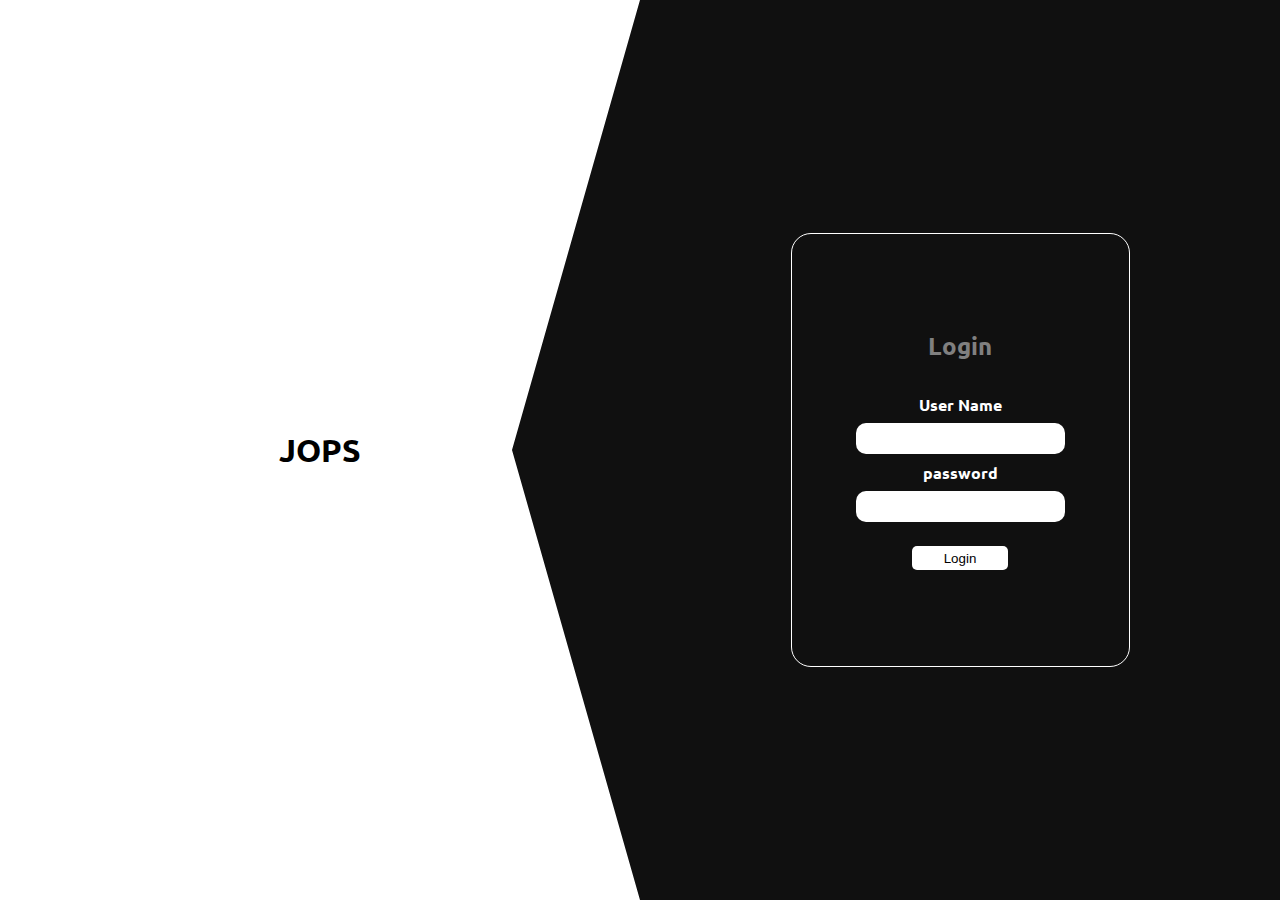
<file: index.html>
<!DOCTYPE html>
<html lang="en">
<head>
    <meta charset="UTF-8">
    <meta name="viewport" content="width=device-width, initial-scale=1.0">

    <link rel="stylesheet" href="/source/styles/login.css">
    <title>Document</title>
</head>
<body>
    <header>
        <h1>JOPS</h1>
    </header>
    <main>
        <section class="login-container">
            <h2>Login</h2>
            <form class="from-login">
                <label for="" >User Name</label>
                <input type="text" id="username" name="username" required>
                <label for="" >password</label>
                <input type="password" id="password" required>
                <button type="submit" id="submit-login">Login</button>
            </form>
            
        </section>
    </main>
    <script src="/main.js"></script>
</body>
</html>
</file>
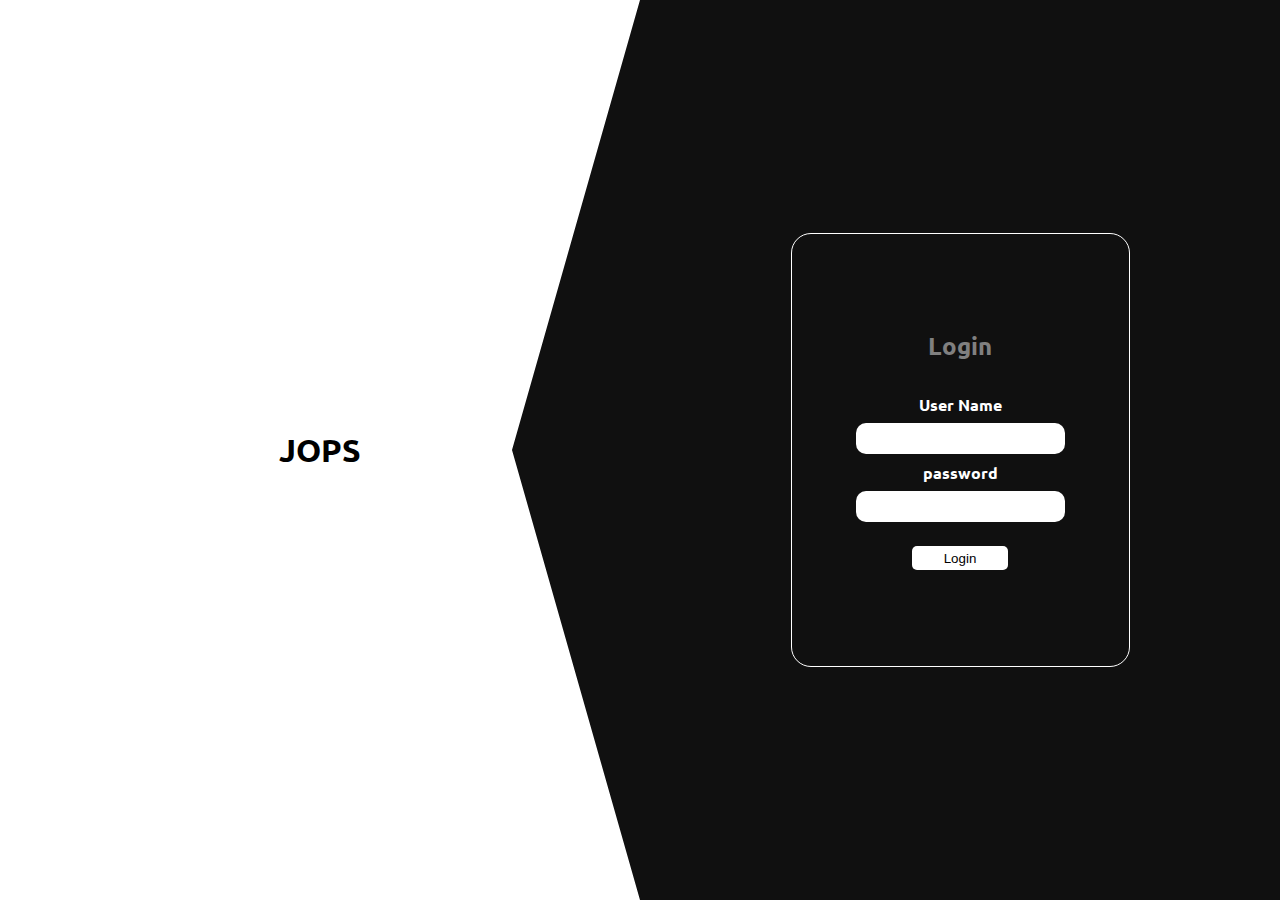
<file: source/pages/admin/admin.html>
<!DOCTYPE html>
<html lang="en">
<head>
    <meta charset="UTF-8">
    <meta name="viewport" content="width=device-width, initial-scale=1.0">
    <title>Admin Page</title>
    <link rel="stylesheet" href="/source/styles/admin.css">
    <script src="./guardian.js" defer></script> <!-- Ajusta la ruta según tu estructura de archivos -->
</head>
<body>
    <header>
        <h1>Admin Dashboard</h1>
    </header>
    <main>
        <form class="form-actualizar">
            <label for="" >Titulo</label>
            <input type="text" id="titulo" name="titulo" required>
            <label for="" >descripocion</label>
            <input type="text" id="descripcion"  required>
            <select id="modalidad">
                <option value="">Todas las modalidades</option>
                <option value="Tiempo completo">Tiempo completo</option>
                <option value="Medio tiempo">Medio tiempo</option>
                <option value="Prácticas">Prácticas</option>
            </select>
            <button type="submit" id="btn-actulaizar">guardar</button>
        </form>
        <div>
            <input type="text" id="busqueda" placeholder="Buscar por título...">
            <select id="modalidad">
                <option value="">Todas las modalidades</option>
                <option value="Tiempo completo">Tiempo completo</option>
                <option value="Medio tiempo">Medio tiempo</option>
                <option value="Prácticas">Prácticas</option>
            </select>
            <button id="btn-filtrar">Filtrar</button>
        </div>
        <!-- Contenido de la página de administrador -->
        <button id="btn-ver-trabajos">Ver trabajos</button>
        <button id="agregar">Agregar Nuevo trabajo</button>
        <section class="app"></section>

    </main>
    <script src="./admin.js"></script> <!-- Ajusta la ruta según tu estructura de archivos -->
</body>
</html>
</file>
<file: source/styles/login.css>
@import url('https://fonts.googleapis.com/css2?family=Ubuntu:ital,wght@0,300;0,400;0,500;0,700;1,300;1,400;1,500;1,700&display=swap');
*{
    box-sizing: border-box;
    margin: 0;
    padding: 0;
}
body{
    font-family: "Ubuntu", sans-serif;
    background-color: rgb(16, 16, 16);
    display: flex;
}
header{
    background-color: white;
    width: 100%;
    height: 100vh;
    display: flex;
    justify-content: space-around;
    align-items: center;
    clip-path: polygon(0 0, 100% 0, 80% 50%, 100% 100%, 0 100%, 0% 50%);


    
    
    ul{
        display: flex;
        gap: 6rem;
        li{
            list-style: none;
            a{
                text-decoration: none;
                color: black;
            }
            
        }
    }
}

main{
    height: 100vh;
    width: 100%;
    display: flex;
    justify-content: center;
    align-items: center;

    .login-container{
        display: flex;
        justify-content: center;
        align-items: center;
        flex-direction: column;
        gap: 2rem;
        padding: 6rem 4rem;
        border: solid white 1px;
        border-radius: 20px;

        h2{
            color: gray;
        }
        form{
            display: flex;
            justify-content: center;
            align-items: center;
            flex-direction: column;
            gap: 0.5rem;

            label{
                color: white;
                font-weight: 600;
            }

            input{
                padding: 0.5rem 1rem;
                border: none;
                border-radius: 10px;
            }

            button{
                background-color: white;
                border: none;
                padding: 0.3rem 2rem;
                border-radius: 5px;
                cursor: pointer;
                margin-top: 1rem;
            }
            button:hover{
                background-color: rgb(154, 154, 154);
            }
        }
    }
}
</file>
<file: source/styles/admin.css>
*{
    margin: 0;
    padding: 0;
    box-sizing: border-box;
}

body{
    font-family: "Ubuntu", sans-serif;
    background-color: rgb(16, 16, 16);
}

header{
    background-color: white;
}

main{
    display: flex;
    justify-content: start;
    align-items: center;
    flex-direction: column;
    gap: 1rem;
    margin: 1rem  10rem 0px;

    button{
        background-color: rgb(169, 170, 159);
        padding: 0.3rem 1rem;
        border: none;
        border-radius: 0.3rem;
        cursor: pointer;
    }

    .app{
        display: flex;
        justify-content: center;
        align-items: center;
        margin-top: 2rem;
        width: 100%;

        div{
            display: flex;
            justify-content: space-between;
            align-items: center;
            border: solid rgb(47, 47, 47) 1px;
            padding: 1rem;

            .jop-txt{
                display: flex;
                justify-content: center;
                align-items: start;
                flex-direction: column;
                color: gray;
            }
            .btns{
                display: flex;
                justify-content: center;
                align-items: start;
                gap: 1rem;
            }
        }
    }

}

/* ----------------------------------------- */
.form {
    display: flex;
    flex-direction: column;
    gap: 10px;
    max-width: 350px;
    padding: 20px;
    border-radius: 20px;
    position: relative;
    background-color: #1a1a1a;
    color: #fff;
    border: 1px solid #333;
  }
  
  .title {
    font-size: 28px;
    font-weight: 600;
    letter-spacing: -1px;
    position: relative;
    display: flex;
    align-items: center;
    padding-left: 30px;
    color: #00bfff;
  }
  
  .title::before {
    width: 18px;
    height: 18px;
  }
  
  .title::after {
    width: 18px;
    height: 18px;
    animation: pulse 1s linear infinite;
  }
  
  .title::before,
  .title::after {
    position: absolute;
    content: "";
    height: 16px;
    width: 16px;
    border-radius: 50%;
    left: 0px;
    background-color: #00bfff;
  }
  
  .message, 
  .signin {
    font-size: 14.5px;
    color: rgba(255, 255, 255, 0.7);
  }
  
  .signin {
    text-align: center;
  }
  
  .signin a:hover {
    text-decoration: underline royalblue;
  }
  
  .signin a {
    color: #00bfff;
  }
  
  .flex {
    display: flex;
    width: 100%;
    gap: 6px;
  }
  
  .form label {
    position: relative;
  }
  
  .form label .input {
    background-color: #333;
    color: #fff;
    width: 100%;
    padding: 20px 05px 05px 10px;
    outline: 0;
    border: 1px solid rgba(105, 105, 105, 0.397);
    border-radius: 10px;
  }
  
  .form label .input + span {
    color: rgba(255, 255, 255, 0.5);
    position: absolute;
    left: 10px;
    top: 0px;
    font-size: 0.9em;
    cursor: text;
    transition: 0.3s ease;
  }
  
  .form label .input:placeholder-shown + span {
    top: 12.5px;
    font-size: 0.9em;
  }
  
  .form label .input:focus + span,
  .form label .input:valid + span {
    color: #00bfff;
    top: 0px;
    font-size: 0.7em;
    font-weight: 600;
  }
  
  .input {
    font-size: medium;
  }
  
  .submit {
    border: none;
    outline: none;
    padding: 10px;
    border-radius: 10px;
    color: #fff;
    font-size: 16px;
    transform: .3s ease;
    background-color: #00bfff;
  }
  
  .submit:hover {
    background-color: #00bfff96;
  }
  
  @keyframes pulse {
    from {
      transform: scale(0.9);
      opacity: 1;
    }
  
    to {
      transform: scale(1.8);
      opacity: 0;
    }
  }

#formularioEditarTrabajo {
    display: none;
}

.form-actualizar{
    background-color: #00bfff;
    display: none;
}
</file>
